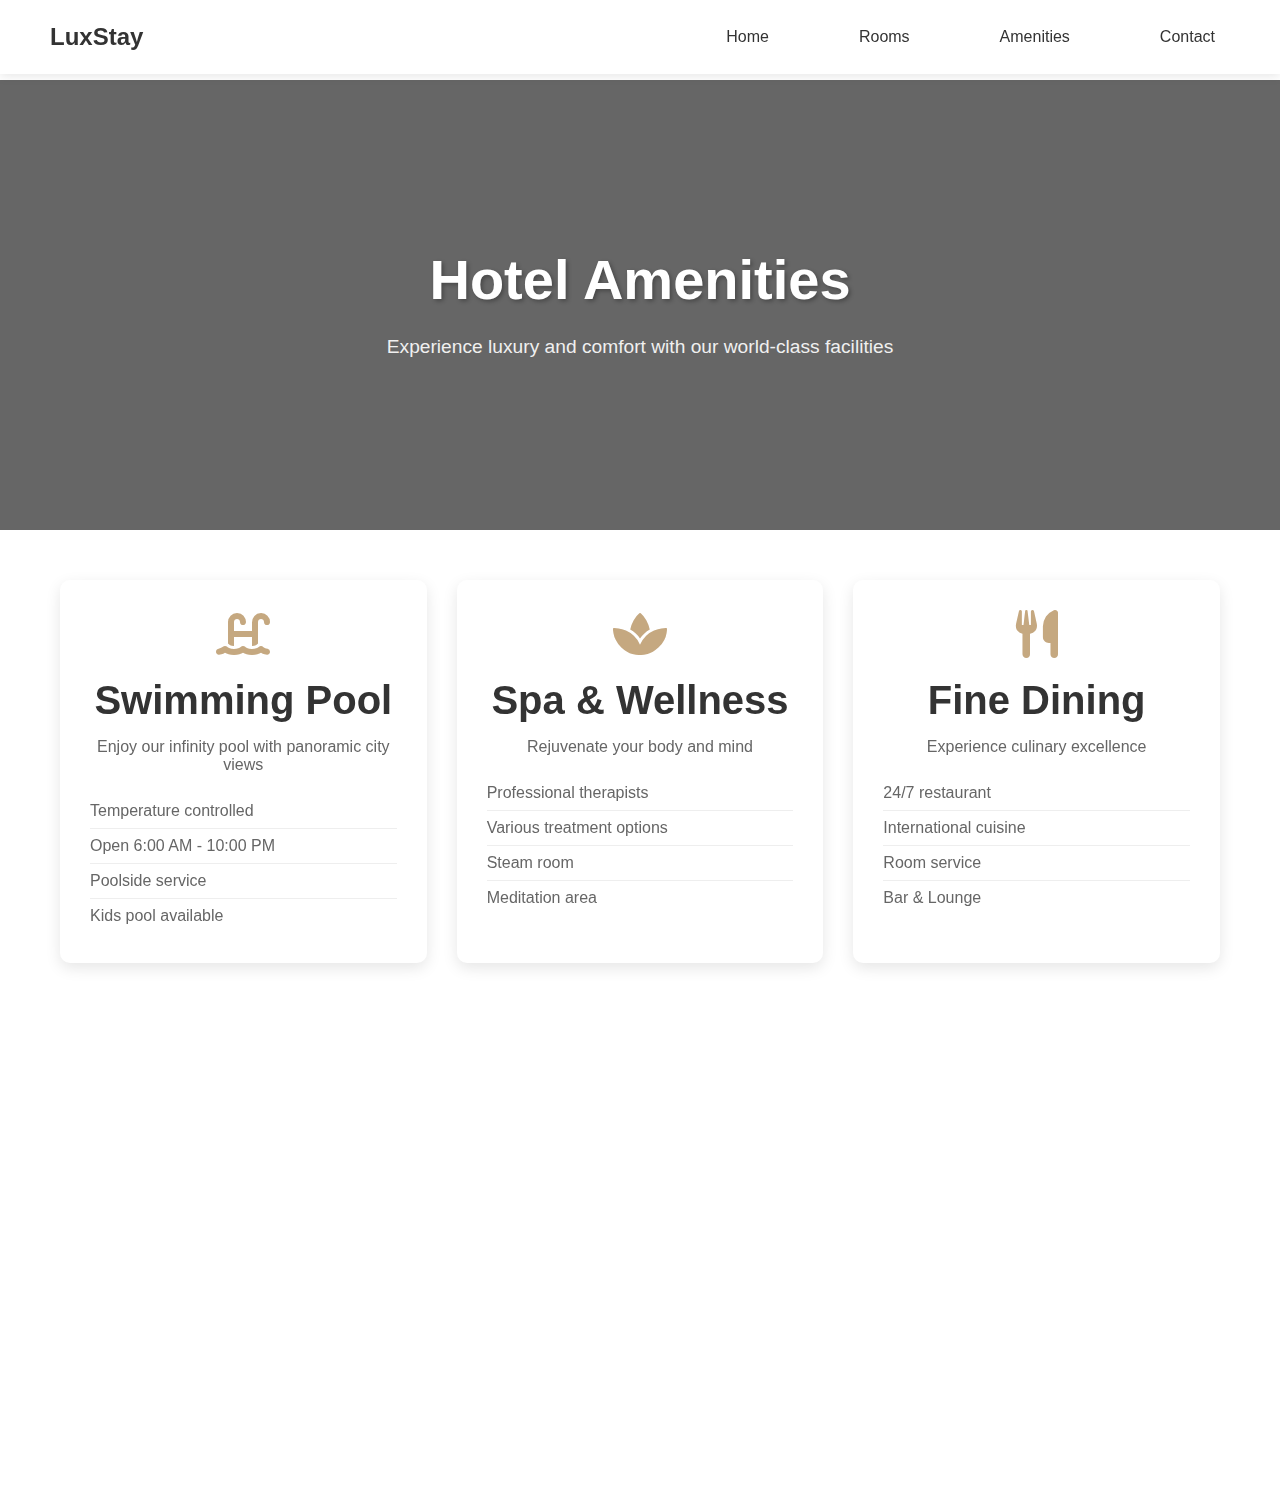
<file: amenites.html>
<!DOCTYPE html>
<html lang="en">
<head>
    <meta charset="UTF-8">
    <meta name="viewport" content="width=device-width, initial-scale=1.0">
    <title>Amenities - LuxStay Hotel</title>
    <link rel="stylesheet" href="style.css">
    <link rel="stylesheet" href="amenities.css">
    <link rel="stylesheet" href="https://cdnjs.cloudflare.com/ajax/libs/font-awesome/6.0.0/css/all.min.css">
    <link href="https://unpkg.com/aos@2.3.1/dist/aos.css" rel="stylesheet">
</head>
<body>
    <nav>
        <div class="logo">LuxStay</div>
        <div class="nav-links">
            <a href="index.html">Home</a>
            <a href="rooms.html">Rooms</a>
            <a href="amenities.html">Amenities</a>
            <a href="#contact">Contact</a>
        </div>
        <div class="hamburger">
            <span></span>
            <span></span>
            <span></span>
        </div>
    </nav>

    <header class="amenities-header">
        <h1>Hotel Amenities</h1>
        <p>Experience luxury and comfort with our world-class facilities</p>
    </header>

    <section class="amenities-grid">
        <div class="amenity-card" data-aos="fade-up">
            <i class="fas fa-swimming-pool"></i>
            <h2>Swimming Pool</h2>
            <p>Enjoy our infinity pool with panoramic city views</p>
            <ul>
                <li>Temperature controlled</li>
                <li>Open 6:00 AM - 10:00 PM</li>
                <li>Poolside service</li>
                <li>Kids pool available</li>
            </ul>
        </div>

        <div class="amenity-card" data-aos="fade-up">
            <i class="fas fa-spa"></i>
            <h2>Spa & Wellness</h2>
            <p>Rejuvenate your body and mind</p>
            <ul>
                <li>Professional therapists</li>
                <li>Various treatment options</li>
                <li>Steam room</li>
                <li>Meditation area</li>
            </ul>
        </div>

        <div class="amenity-card" data-aos="fade-up">
            <i class="fas fa-utensils"></i>
            <h2>Fine Dining</h2>
            <p>Experience culinary excellence</p>
            <ul>
                <li>24/7 restaurant</li>
                <li>International cuisine</li>
                <li>Room service</li>
                <li>Bar & Lounge</li>
            </ul>
        </div>

        <div class="amenity-card" data-aos="fade-up">
            <i class="fas fa-dumbbell"></i>
            <h2>Fitness Center</h2>
            <p>State-of-the-art equipment</p>
            <ul>
                <li>24/7 access</li>
                <li>Personal trainers</li>
                <li>Yoga classes</li>
                <li>Modern equipment</li>
            </ul>
        </div>

        <div class="amenity-card" data-aos="fade-up">
            <i class="fas fa-business-time"></i>
            <h2>Business Center</h2>
            <p>Professional meeting facilities</p>
            <ul>
                <li>Conference rooms</li>
                <li>High-speed internet</li>
                <li>Printing services</li>
                <li>Technical support</li>
            </ul>
        </div>

        <div class="amenity-card" data-aos="fade-up">
            <i class="fas fa-concierge-bell"></i>
            <h2>Concierge</h2>
            <p>24/7 personalized service</p>
            <ul>
                <li>Tour arrangements</li>
                <li>Transportation</li>
                <li>Restaurant bookings</li>
                <li>Special requests</li>
            </ul>
        </div>
    </section>

    <script src="https://unpkg.com/aos@2.3.1/dist/aos.js"></script>
    <script src="script.js"></script>
</body>
</html>
</file>
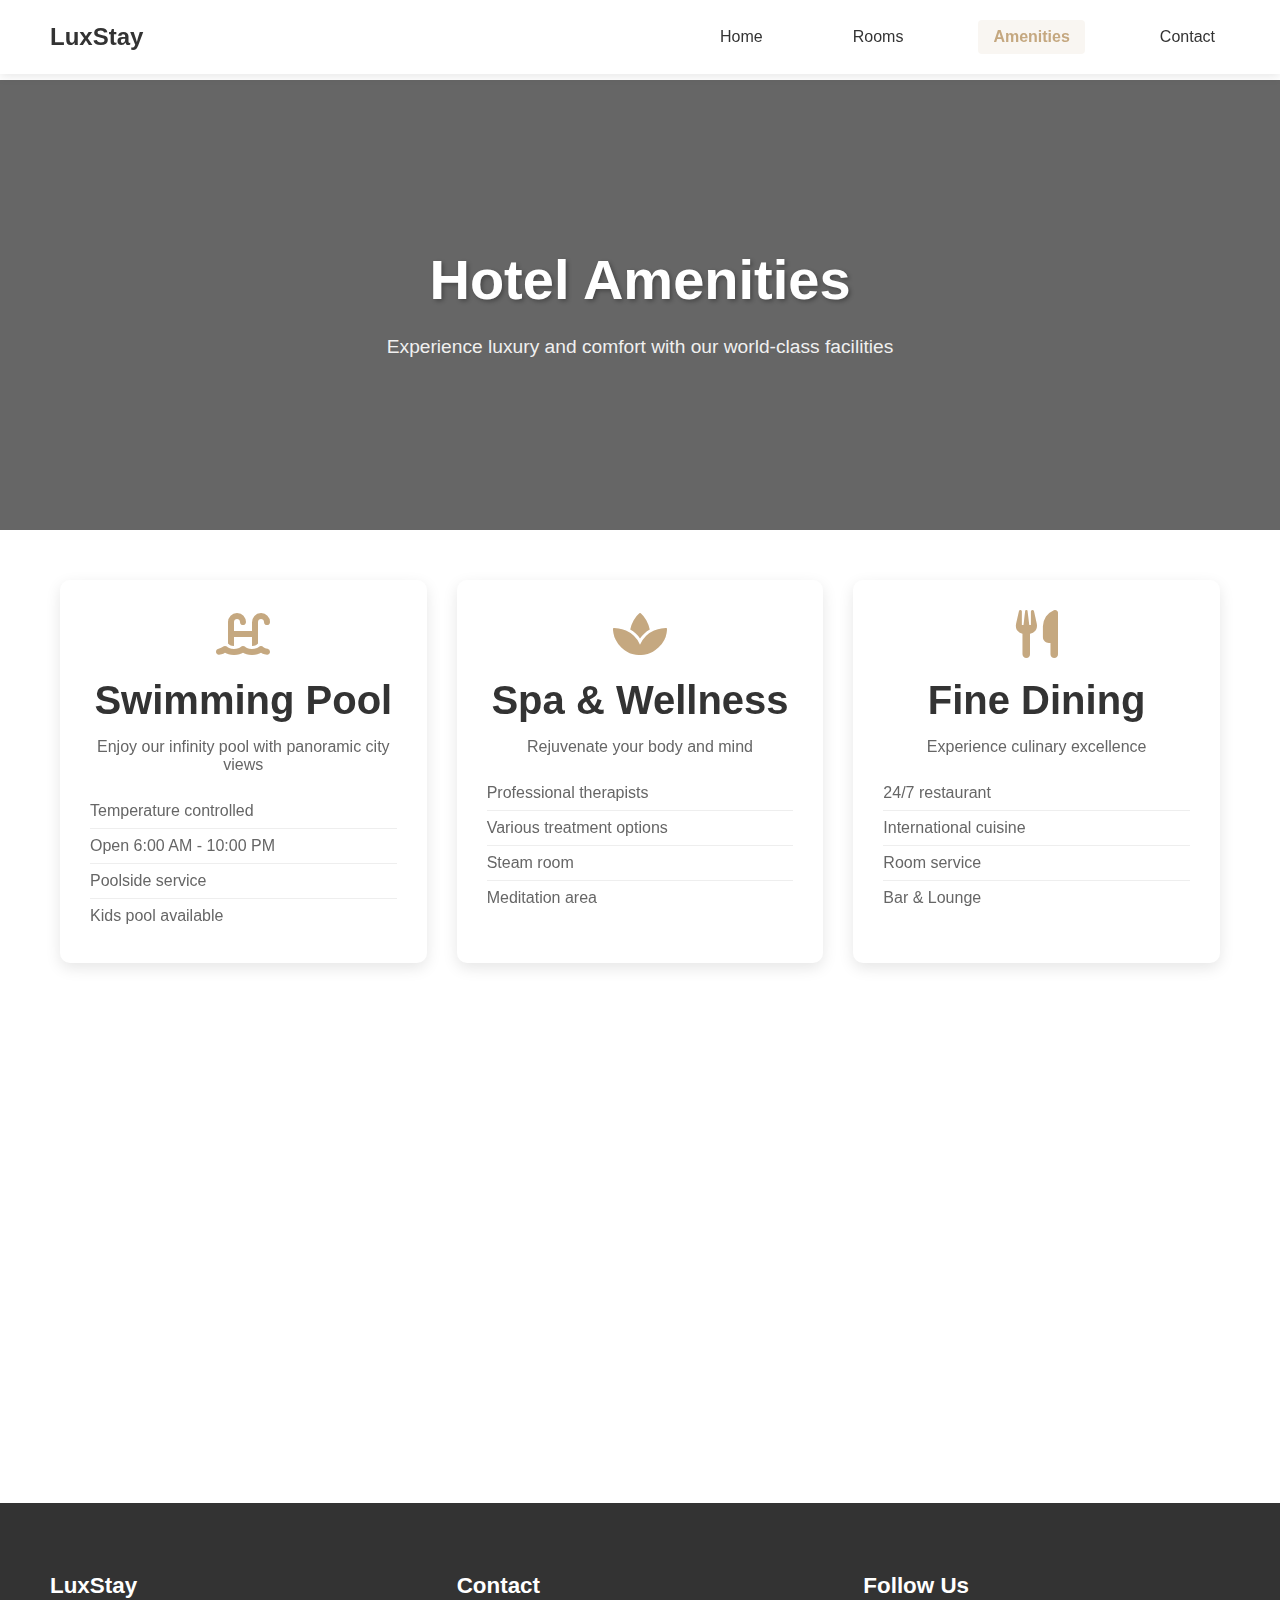
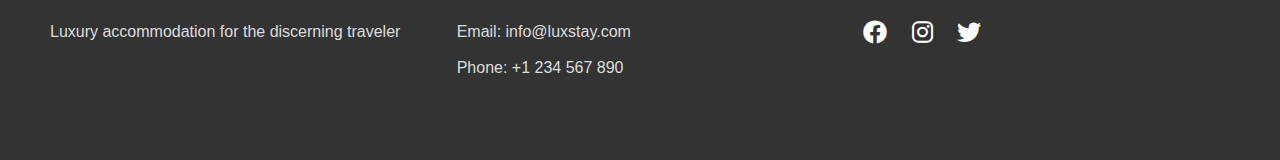
<file: amenities.html>
<!DOCTYPE html>
<html lang="en">
<head>
    <meta charset="UTF-8">
    <meta name="viewport" content="width=device-width, initial-scale=1.0">
    <title>Amenities - LuxStay Hotel</title>
    <link rel="stylesheet" href="style.css">
    <link rel="stylesheet" href="amenities.css">
    <link rel="stylesheet" href="https://cdnjs.cloudflare.com/ajax/libs/font-awesome/6.0.0/css/all.min.css">
    <link href="https://unpkg.com/aos@2.3.1/dist/aos.css" rel="stylesheet">
</head>
<body>
    <nav>
        <div class="logo">LuxStay</div>
        <div class="nav-links">
            <a href="index.html">Home</a>
            <a href="rooms.html">Rooms</a>
            <a href="amenities.html" class="active">Amenities</a>
            <a href="contact.html">Contact</a>
        </div>
        <div class="hamburger">
            <span></span>
            <span></span>
            <span></span>
        </div>
    </nav>

    <header class="amenities-header">
        <h1>Hotel Amenities</h1>
        <p>Experience luxury and comfort with our world-class facilities</p>
    </header>

    <section class="amenities-grid">
        <div class="amenity-card" data-aos="fade-up">
            <i class="fas fa-swimming-pool"></i>
            <h2>Swimming Pool</h2>
            <p>Enjoy our infinity pool with panoramic city views</p>
            <ul>
                <li>Temperature controlled</li>
                <li>Open 6:00 AM - 10:00 PM</li>
                <li>Poolside service</li>
                <li>Kids pool available</li>
            </ul>
        </div>

        <div class="amenity-card" data-aos="fade-up">
            <i class="fas fa-spa"></i>
            <h2>Spa & Wellness</h2>
            <p>Rejuvenate your body and mind</p>
            <ul>
                <li>Professional therapists</li>
                <li>Various treatment options</li>
                <li>Steam room</li>
                <li>Meditation area</li>
            </ul>
        </div>

        <div class="amenity-card" data-aos="fade-up">
            <i class="fas fa-utensils"></i>
            <h2>Fine Dining</h2>
            <p>Experience culinary excellence</p>
            <ul>
                <li>24/7 restaurant</li>
                <li>International cuisine</li>
                <li>Room service</li>
                <li>Bar & Lounge</li>
            </ul>
        </div>

        <div class="amenity-card" data-aos="fade-up">
            <i class="fas fa-dumbbell"></i>
            <h2>Fitness Center</h2>
            <p>State-of-the-art equipment</p>
            <ul>
                <li>24/7 access</li>
                <li>Personal trainers</li>
                <li>Yoga classes</li>
                <li>Modern equipment</li>
            </ul>
        </div>

        <div class="amenity-card" data-aos="fade-up">
            <i class="fas fa-business-time"></i>
            <h2>Business Center</h2>
            <p>Professional meeting facilities</p>
            <ul>
                <li>Conference rooms</li>
                <li>High-speed internet</li>
                <li>Printing services</li>
                <li>Technical support</li>
            </ul>
        </div>

        <div class="amenity-card" data-aos="fade-up">
            <i class="fas fa-concierge-bell"></i>
            <h2>Concierge</h2>
            <p>24/7 personalized service</p>
            <ul>
                <li>Tour arrangements</li>
                <li>Transportation</li>
                <li>Restaurant bookings</li>
                <li>Special requests</li>
            </ul>
        </div>
    <!-- Add footer section before closing body tag -->
    </section>

    <footer>
        <div class="footer-content">
            <div class="footer-section">
                <h3>LuxStay</h3>
                <p>Luxury accommodation for the discerning traveler</p>
            </div>
            <div class="footer-section">
                <h3>Contact</h3>
                <p>Email: info@luxstay.com</p>
                <p>Phone: +1 234 567 890</p>
            </div>
            <div class="footer-section">
                <h3>Follow Us</h3>
                <div class="social-links">
                    <a href="#"><i class="fab fa-facebook"></i></a>
                    <a href="#"><i class="fab fa-instagram"></i></a>
                    <a href="#"><i class="fab fa-twitter"></i></a>
                </div>
            </div>
        </div>
    </footer>

    <script src="https://unpkg.com/aos@2.3.1/dist/aos.js"></script>
    <script src="script.js"></script>
</body>
</html>
</file>
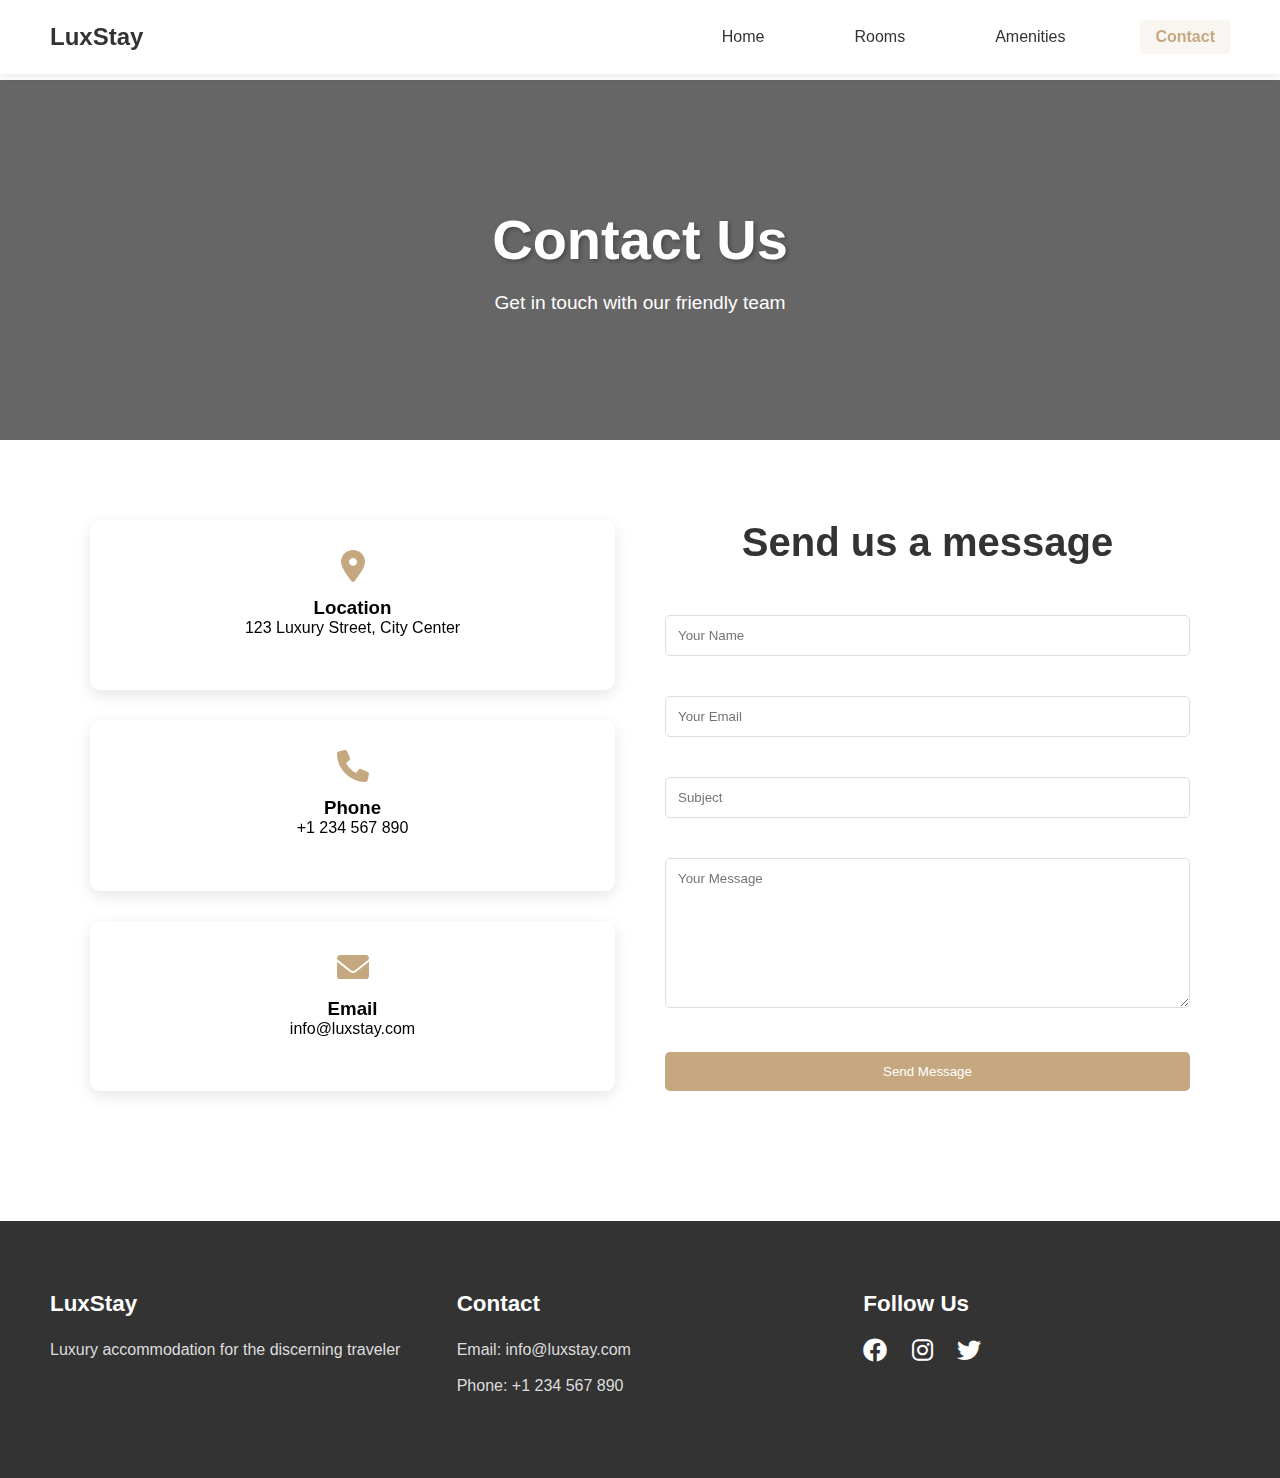
<file: contact.html>
<!DOCTYPE html>
<html lang="en">
<head>
    <meta charset="UTF-8">
    <meta name="viewport" content="width=device-width, initial-scale=1.0">
    <title>Contact - LuxStay Hotel</title>
    <link rel="stylesheet" href="style.css">
    <link rel="stylesheet" href="contact.css">
    <link rel="stylesheet" href="https://cdnjs.cloudflare.com/ajax/libs/font-awesome/6.0.0/css/all.min.css">
    <link href="https://unpkg.com/aos@2.3.1/dist/aos.css" rel="stylesheet">
</head>
<body>
    <nav>
        <div class="logo">LuxStay</div>
        <div class="nav-links">
            <a href="index.html">Home</a>
            <a href="rooms.html">Rooms</a>
            <a href="amenities.html">Amenities</a>
            <a href="contact.html" class="active">Contact</a>
        </div>
        <div class="hamburger">
            <span></span>
            <span></span>
            <span></span>
        </div>
    </nav>

    <header class="contact-header">
        <h1>Contact Us</h1>
        <p>Get in touch with our friendly team</p>
    </header>

    <section class="contact-section">
        <div class="contact-info" data-aos="fade-right">
            <div class="info-card">
                <i class="fas fa-map-marker-alt"></i>
                <h3>Location</h3>
                <p>123 Luxury Street, City Center</p>
            </div>
            <div class="info-card">
                <i class="fas fa-phone"></i>
                <h3>Phone</h3>
                <p>+1 234 567 890</p>
            </div>
            <div class="info-card">
                <i class="fas fa-envelope"></i>
                <h3>Email</h3>
                <p>info@luxstay.com</p>
            </div>
        </div>

        <div class="contact-form" data-aos="fade-left">
            <h2>Send us a message</h2>
            <form id="contactForm">
                <div class="form-group">
                    <input type="text" placeholder="Your Name" required>
                </div>
                <div class="form-group">
                    <input type="email" placeholder="Your Email" required>
                </div>
                <div class="form-group">
                    <input type="text" placeholder="Subject">
                </div>
                <div class="form-group">
                    <textarea placeholder="Your Message" required></textarea>
                </div>
                <button type="submit" class="btn-primary">Send Message</button>
            </form>
        </div>
    </section>

    <footer>
        <div class="footer-content">
            <div class="footer-section">
                <h3>LuxStay</h3>
                <p>Luxury accommodation for the discerning traveler</p>
            </div>
            <div class="footer-section">
                <h3>Contact</h3>
                <p>Email: info@luxstay.com</p>
                <p>Phone: +1 234 567 890</p>
            </div>
            <div class="footer-section">
                <h3>Follow Us</h3>
                <div class="social-links">
                    <a href="#"><i class="fab fa-facebook"></i></a>
                    <a href="#"><i class="fab fa-instagram"></i></a>
                    <a href="#"><i class="fab fa-twitter"></i></a>
                </div>
            </div>
        </div>
    </footer>

    <script src="https://unpkg.com/aos@2.3.1/dist/aos.js"></script>
    <script src="script.js"></script>
</body>
</html>
</file>
<file: style.css>
* {
    margin: 0;
    padding: 0;
    box-sizing: border-box;
    font-family: 'Arial', sans-serif;
}

/* Navigation */
nav {
    position: fixed;
    top: 0;
    left: 0;
    width: 100%;
    padding: 20px 50px;
    display: flex;
    justify-content: space-between;
    align-items: center;
    background: rgba(255, 255, 255, 0.95);
    z-index: 1000;
    box-shadow: 0 2px 10px rgba(0,0,0,0.1);
}

.logo {
    font-size: 24px;
    font-weight: bold;
    color: #333;
    text-decoration: none;
}

.nav-links {
    display: flex;
    gap: 30px;
    align-items: center;
}

.nav-links a {
    text-decoration: none;
    color: #333;
    font-weight: 500;
    padding: 8px 15px;
    border-radius: 4px;
    transition: all 0.3s ease;
}

.nav-links a:hover,
.nav-links a.active {
    color: #c5a880;
    background: rgba(197, 168, 128, 0.1);
}

.hamburger {
    display: none;
    flex-direction: column;
    gap: 5px;
    cursor: pointer;
}

.hamburger span {
    width: 25px;
    height: 3px;
    background: #333;
    transition: all 0.3s ease;
}

/* Mobile Navigation */
@media (max-width: 768px) {
    nav {
        padding: 15px 20px;
    }

    .nav-links {
        display: none;
        position: absolute;
        top: 100%;
        left: 0;
        width: 100%;
        flex-direction: column;
        background: white;
        padding: 20px;
        box-shadow: 0 2px 10px rgba(0,0,0,0.1);
    }

    .nav-links.active {
        display: flex;
    }

    .hamburger {
        display: flex;
    }
}

.nav-links a {
    margin-left: 30px;
    text-decoration: none;
    color: #333;
    transition: color 0.3s;
}

.nav-links a:hover {
    color: #c5a880;
}

.nav-links a.active {
    color: #c5a880;
    font-weight: bold;
}

.hamburger {
    display: none;
    flex-direction: column;
    cursor: pointer;
}

.hamburger span {
    width: 25px;
    height: 3px;
    background: #333;
    margin: 2px 0;
    transition: 0.3s;
}

/* Header */
header {
    height: 100vh;
    background: linear-gradient(rgba(0,0,0,0.5), rgba(0,0,0,0.5)),
                url('https://images.unsplash.com/photo-1542314831-068cd1dbfeeb') center/cover;
    display: flex;
    align-items: center;
    justify-content: center;
    text-align: center;
    color: white;
}

.hero h1 {
    font-size: 4em;
    margin-bottom: 20px;
}

.hero p {
    font-size: 1.5em;
    margin-bottom: 30px;
}

.cta-button {
    padding: 15px 30px;
    font-size: 1.2em;
    background: #c5a880;
    border: none;
    color: white;
    cursor: pointer;
    transition: background 0.3s;
}

.cta-button:hover {
    background: #b39671;
}

/* Rooms Section */
/* Global Section Styles */
section {
    padding: 80px 50px;
    max-width: 1200px;
    margin: 0 auto;
}

.section-header {
    text-align: center;
    margin-bottom: 60px;
}

.section-header h2 {
    font-size: 2.5em;
    color: #333;
    margin-bottom: 15px;
}

.section-header p {
    color: #666;
    max-width: 600px;
    margin: 0 auto;
    line-height: 1.6;
}

h2 {
    text-align: center;
    margin-bottom: 50px;
    font-size: 2.5em;
    color: #333;
}

.room-grid {
    display: grid;
    grid-template-columns: repeat(auto-fit, minmax(300px, 1fr));
    gap: 30px;
}

.room-card {
    background: white;
    border-radius: 10px;
    overflow: hidden;
    box-shadow: 0 5px 15px rgba(0,0,0,0.1);
    transition: transform 0.3s;
}

.room-card:hover {
    transform: translateY(-10px);
}

.room-card img {
    width: 100%;
    height: 200px;
    object-fit: cover;
}

.room-card h3 {
    padding: 20px;
    color: #333;
}

.room-card p {
    padding: 0 20px;
    color: #666;
}

.room-card button {
    margin: 20px;
    padding: 10px 20px;
    background: #c5a880;
    border: none;
    color: white;
    cursor: pointer;
    transition: background 0.3s;
}

.room-card button:hover {
    background: #b39671;
}

/* Amenities Section */
.amenities-grid {
    display: grid;
    grid-template-columns: repeat(auto-fit, minmax(200px, 1fr));
    gap: 30px;
    text-align: center;
}

.amenity i {
    font-size: 3em;
    color: #c5a880;
    margin-bottom: 20px;
}

/* Contact Section */
.contact-container {
    max-width: 600px;
    margin: 0 auto;
}

form {
    display: flex;
    flex-direction: column;
    gap: 20px;
}

input, textarea {
    padding: 15px;
    border: 1px solid #ddd;
    border-radius: 5px;
}

textarea {
    height: 150px;
}

form button {
    /* Button Styles */
    .btn {
        padding: 12px 25px;
        border: none;
        border-radius: 5px;
        cursor: pointer;
        transition: all 0.3s ease;
        font-weight: 500;
    }
    
    .btn-primary {
        background: #c5a880;
        color: white;
    }
    
    .btn-primary:hover {
        background: #b39671;
        transform: translateY(-2px);
    }
    
    .btn-secondary {
        background: transparent;
        border: 2px solid #c5a880;
        color: #c5a880;
    }
    
    .btn-secondary:hover {
        background: #c5a880;
        color: white;
    }
}

form button:hover {
    background: #b39671;
}

/* Footer */
/* Footer */
footer {
    background: #333;
    color: white;
    padding: 70px 50px;
    margin-top: 50px;
}

.footer-content {
    max-width: 1200px;
    margin: 0 auto;
    display: grid;
    grid-template-columns: repeat(auto-fit, minmax(250px, 1fr));
    gap: 40px;
}

.footer-section h3 {
    margin-bottom: 20px;
    font-size: 1.4em;
}

.footer-section p {
    margin-bottom: 10px;
    color: #ddd;
    line-height: 1.6;
}

.social-links {
    margin-top: 20px;
}

.social-links a {
    color: white;
    margin-right: 20px;
    font-size: 1.5em;
    transition: color 0.3s;
}

.social-links a:hover {
    color: #c5a880;
}

/* Responsive Design */
@media (max-width: 1200px) {
    section {
        padding: 60px 30px;
    }
}

@media (max-width: 768px) {
    nav {
        padding: 15px 20px;
    }

    .nav-links {
        display: none;
        position: absolute;
        top: 100%;
        left: 0;
        width: 100%;
        flex-direction: column;
        background: white;
        padding: 20px;
        box-shadow: 0 2px 10px rgba(0,0,0,0.1);
    }

    .nav-links.active {
        display: flex;
    }

    section {
        padding: 40px 20px;
    }

    .section-header h2 {
        font-size: 2em;
    }

    .footer-content {
        gap: 30px;
    }
}

@media (max-width: 480px) {
    .section-header h2 {
        font-size: 1.8em;
    }
}


/* Chat Widget Styles */
.chat-widget {
    position: fixed;
    bottom: 20px;
    right: 20px;
    z-index: 1000;
}

.chat-button {
    width: 60px;
    height: 60px;
    border-radius: 50%;
    background: #c5a880;
    border: none;
    color: white;
    font-size: 24px;
    cursor: pointer;
    box-shadow: 0 4px 8px rgba(0,0,0,0.1);
    transition: transform 0.3s;
}

.chat-button:hover {
    transform: scale(1.1);
}

.chat-box {
    position: fixed;
    bottom: 100px;
    right: 20px;
    width: 300px;
    height: 400px;
    background: white;
    border-radius: 10px;
    box-shadow: 0 5px 15px rgba(0,0,0,0.2);
    display: none;
    flex-direction: column;
}

.chat-header {
    padding: 15px;
    background: #c5a880;
    color: white;
    border-radius: 10px 10px 0 0;
    display: flex;
    justify-content: space-between;
    align-items: center;
}

.chat-header button {
    background: none;
    border: none;
    color: white;
    cursor: pointer;
}

.chat-messages {
    flex-grow: 1;
    padding: 15px;
    overflow-y: auto;
}

.message {
    margin-bottom: 10px;
    max-width: 80%;
}

.message p {
    padding: 10px;
    border-radius: 10px;
    margin: 0;
}

.received {
    margin-right: auto;
}

.received p {
    background: #f0f0f0;
}

.sent {
    margin-left: auto;
}

.sent p {
    background: #c5a880;
    color: white;
}

.chat-input {
    padding: 15px;
    display: flex;
    gap: 10px;
    border-top: 1px solid #eee;
}

.chat-input input {
    flex-grow: 1;
    padding: 8px;
    border: 1px solid #ddd;
    border-radius: 20px;
}

.chat-input button {
    background: #c5a880;
    border: none;
    color: white;
    padding: 8px 15px;
    border-radius: 20px;
    cursor: pointer;
}
</file>
<file: amenities.css>
/* Update the amenities header styles */
.amenities-header {
    height: 50vh;
    background: linear-gradient(rgba(0,0,0,0.6), rgba(0,0,0,0.6)),
                url('https://images.unsplash.com/photo-1566073771259-6a8506099945') center/cover;
    display: flex;
    flex-direction: column;
    align-items: center;
    justify-content: center;
    color: white;
    padding: 0 20px;
    margin-top: 80px;
    text-align: center;
}

.amenities-header h1 {
    font-size: 3.5em;
    margin-bottom: 20px;
    font-weight: 600;
    text-shadow: 2px 2px 4px rgba(0,0,0,0.3);
}

.amenities-header p {
    font-size: 1.2em;
    max-width: 600px;
    line-height: 1.6;
    opacity: 0.9;
}

/* Responsive adjustments */
@media (max-width: 768px) {
    .amenities-header {
        height: 40vh;
    }

    .amenities-header h1 {
        font-size: 2.5em;
    }

    .amenities-header p {
        font-size: 1em;
    }
}

@media (max-width: 480px) {
    .amenities-header h1 {
        font-size: 2em;
    }
}

.amenities-grid {
    display: grid;
    grid-template-columns: repeat(auto-fit, minmax(300px, 1fr));
    gap: 30px;
    padding: 50px 20px;
    max-width: 1200px;
    margin: 0 auto;
}

.amenity-card {
    background: white;
    padding: 30px;
    border-radius: 10px;
    box-shadow: 0 5px 15px rgba(0,0,0,0.1);
    text-align: center;
    transition: transform 0.3s;
}

.amenity-card:hover {
    transform: translateY(-10px);
}

.amenity-card i {
    font-size: 3em;
    color: #c5a880;
    margin-bottom: 20px;
}

.amenity-card h2 {
    color: #333;
    margin-bottom: 15px;
}

.amenity-card p {
    color: #666;
    margin-bottom: 20px;
}

.amenity-card ul {
    text-align: left;
    list-style: none;
    padding: 0;
}

.amenity-card ul li {
    color: #666;
    padding: 8px 0;
    border-bottom: 1px solid #eee;
}

.amenity-card ul li:last-child {
    border-bottom: none;
}

@media (max-width: 768px) {
    .amenities-header h1 {
        font-size: 2em;
    }

    .amenities-header p {
        font-size: 1em;
    }

    .amenities-grid {
        padding: 30px 15px;
    }
}


/* Navigation fixes */
nav {
    position: fixed;
    top: 0;
    left: 0;
    width: 100%;
    padding: 20px 50px;
    display: flex;
    justify-content: space-between;
    align-items: center;
    background: rgba(255, 255, 255, 0.95);
    z-index: 1000;
    box-shadow: 0 2px 10px rgba(0,0,0,0.1);
}

.nav-links {
    display: flex;
    gap: 30px;
}

.nav-links a {
    text-decoration: none;
    color: #333;
    font-weight: 500;
    transition: all 0.3s ease;
    padding: 8px 15px;
    border-radius: 4px;
}

.nav-links a:hover,
.nav-links a.active {
    color: #c5a880;
    background: rgba(197, 168, 128, 0.1);
}

/* Mobile navigation */
@media (max-width: 768px) {
    nav {
        padding: 15px 20px;
    }

    .nav-links {
        display: none;
        position: absolute;
        top: 100%;
        left: 0;
        width: 100%;
        flex-direction: column;
        background: white;
        padding: 20px;
        box-shadow: 0 2px 10px rgba(0,0,0,0.1);
    }

    .nav-links.active {
        display: flex;
    }

    .hamburger {
        display: flex;
        flex-direction: column;
        gap: 5px;
    }

    .hamburger span {
        width: 25px;
        height: 3px;
        background: #333;
        transition: all 0.3s ease;
    }
}
</file>
<file: contact.css>
.contact-header {
    height: 40vh;
    background: linear-gradient(rgba(0,0,0,0.6), rgba(0,0,0,0.6)),
                url('https://images.unsplash.com/photo-1582719508461-905c673771fd') center/cover;
    display: flex;
    flex-direction: column;
    align-items: center;
    justify-content: center;
    color: white;
    margin-top: 80px;
    text-align: center;
    padding: 0 20px;
}

.contact-header h1 {
    font-size: 3.5em;
    margin-bottom: 20px;
    text-shadow: 2px 2px 4px rgba(0,0,0,0.3);
}

.contact-header p {
    font-size: 1.2em;
}

.contact-section {
    display: grid;
    grid-template-columns: 1fr 1fr;
    gap: 50px;
    padding: 80px 50px;
    max-width: 1200px;
    margin: 0 auto;
}

.contact-info {
    display: grid;
    gap: 30px;
}

.info-card {
    background: white;
    padding: 30px;
    border-radius: 10px;
    box-shadow: 0 5px 15px rgba(0,0,0,0.1);
    text-align: center;
    transition: transform 0.3s;
}

.info-card:hover {
    transform: translateY(-5px);
}

.info-card i {
    font-size: 2em;
    color: #c5a880;
    margin-bottom: 15px;
}

.form-group {
    margin-bottom: 20px;
}

.form-group input,
.form-group textarea {
    width: 100%;
    padding: 12px;
    border: 1px solid #ddd;
    border-radius: 5px;
    transition: border-color 0.3s;
}

.form-group textarea {
    height: 150px;
    resize: vertical;
}

.btn-primary {
    width: 100%;
    padding: 12px;
    background: #c5a880;
    color: white;
    border: none;
    border-radius: 5px;
    cursor: pointer;
    transition: background 0.3s;
}

.btn-primary:hover {
    background: #b39671;
}

@media (max-width: 768px) {
    .contact-section {
        grid-template-columns: 1fr;
        padding: 40px 20px;
    }

    .contact-header h1 {
        font-size: 2.5em;
    }
}
</file>
